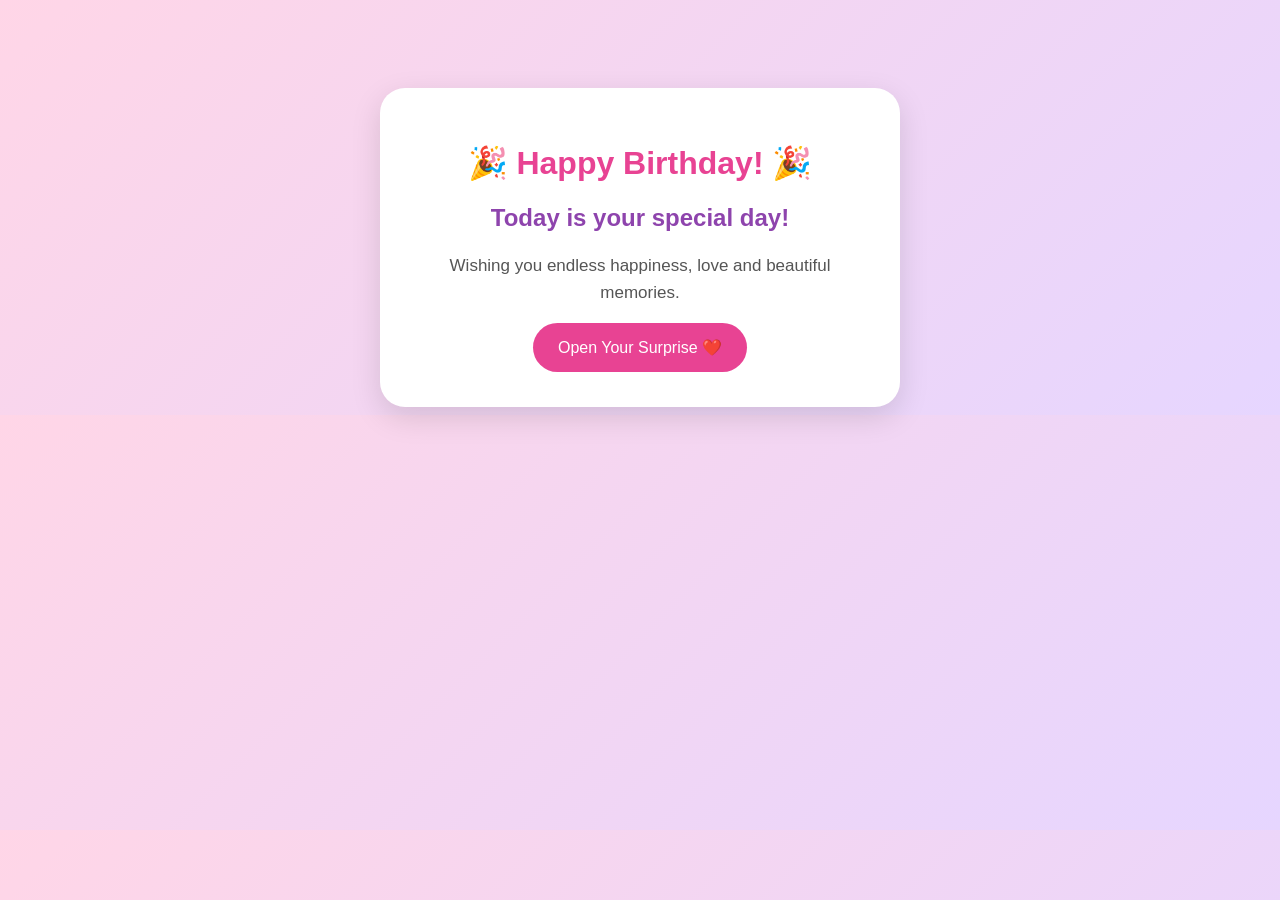
<file: index.html>
<!DOCTYPE html>
<html>
    <head>
    <title>Birthday Surprise</title>

    <link rel="stylesheet" href="style.css">

    </head>
  <div class="birthday-card">

     <h1>🎉 Happy Birthday! 🎉</h1>

      <h2>Today is your special day!</h2>

     <p>
        Wishing you endless happiness,
        love and beautiful memories.
      </p>

  
    <a href="password.html">
    <button>Open Your Surprise ❤️</button>
    </a>
  </div>
</html>
</file>
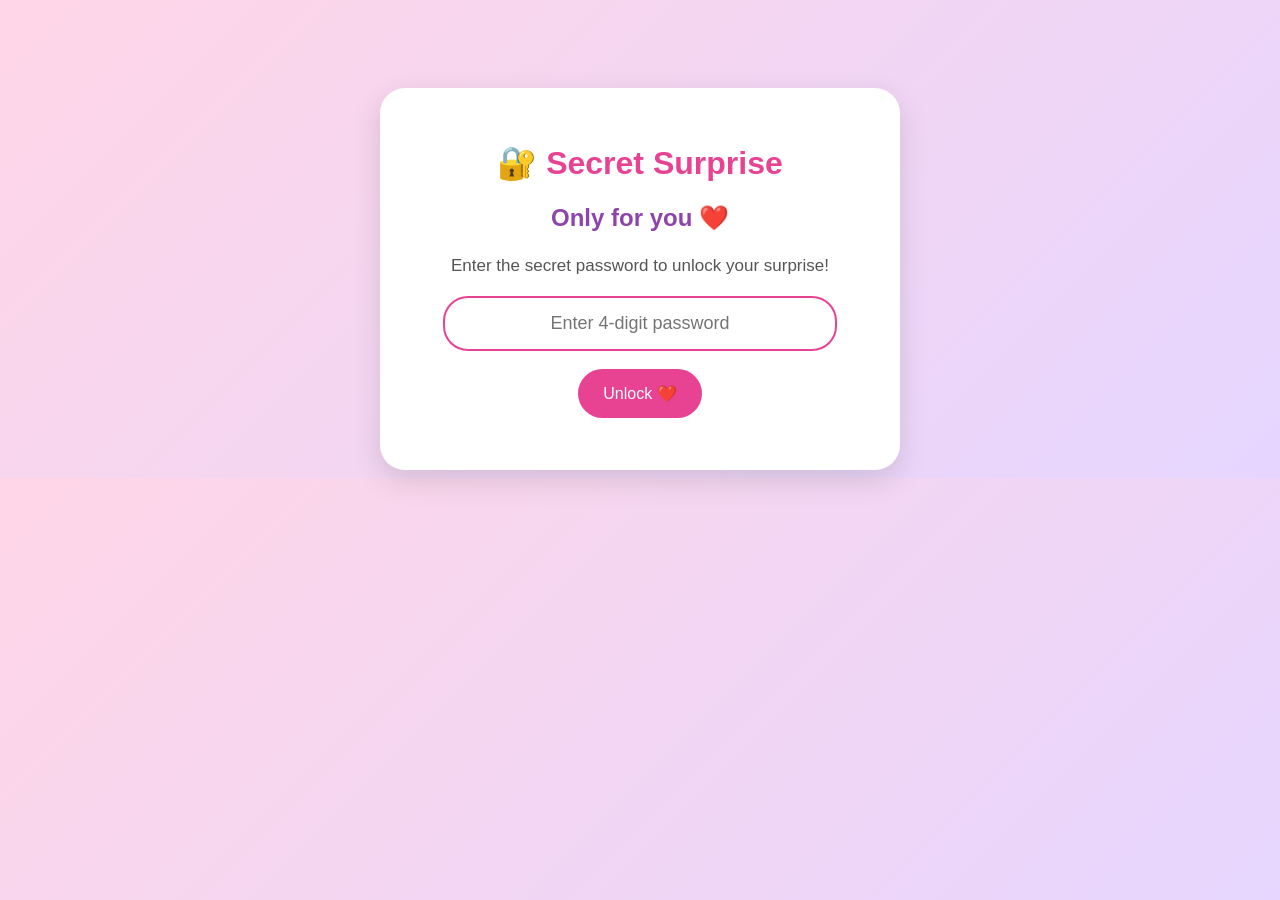
<file: password.html>
<!DOCTYPE html>
<html>
<head>
    <title>Enter Password ❤️</title>
    <link rel="stylesheet" href="style.css">
</head>

<body>

    <div class="birthday-card">

        <h1>🔐 Secret Surprise</h1>

        <h2>Only for you ❤️</h2>

        <p>Enter the secret password to unlock your surprise!</p>

        <input
            type="password"
            id="password"
            placeholder="Enter 4-digit password"
        >

        <br><br>

        <button onclick="checkPassword()">
            Unlock ❤️
        </button>
        <p id="message"></p>

    </div>

    <script>
        function checkPassword() {

            let enteredPassword =
                document.getElementById("password").value;
            /*  dakh liya password,karr ki cheeting 😒😒😒😒😒*/
            if (enteredPassword === "1127") {

                window.location.href = "surprise.html";

            }
            else if (enteredPassword === "2711") {
                document.getElementById("message").innerHTML =
                 "close😏 not that easy! again Tryyyyyy !";
            }
            else {

                document.getElementById("message").innerHTML =
                    "Oops! Wrong password. Tryyyyy again ❤️";
            }
        }
    </script>

</body>
</html>
</file>
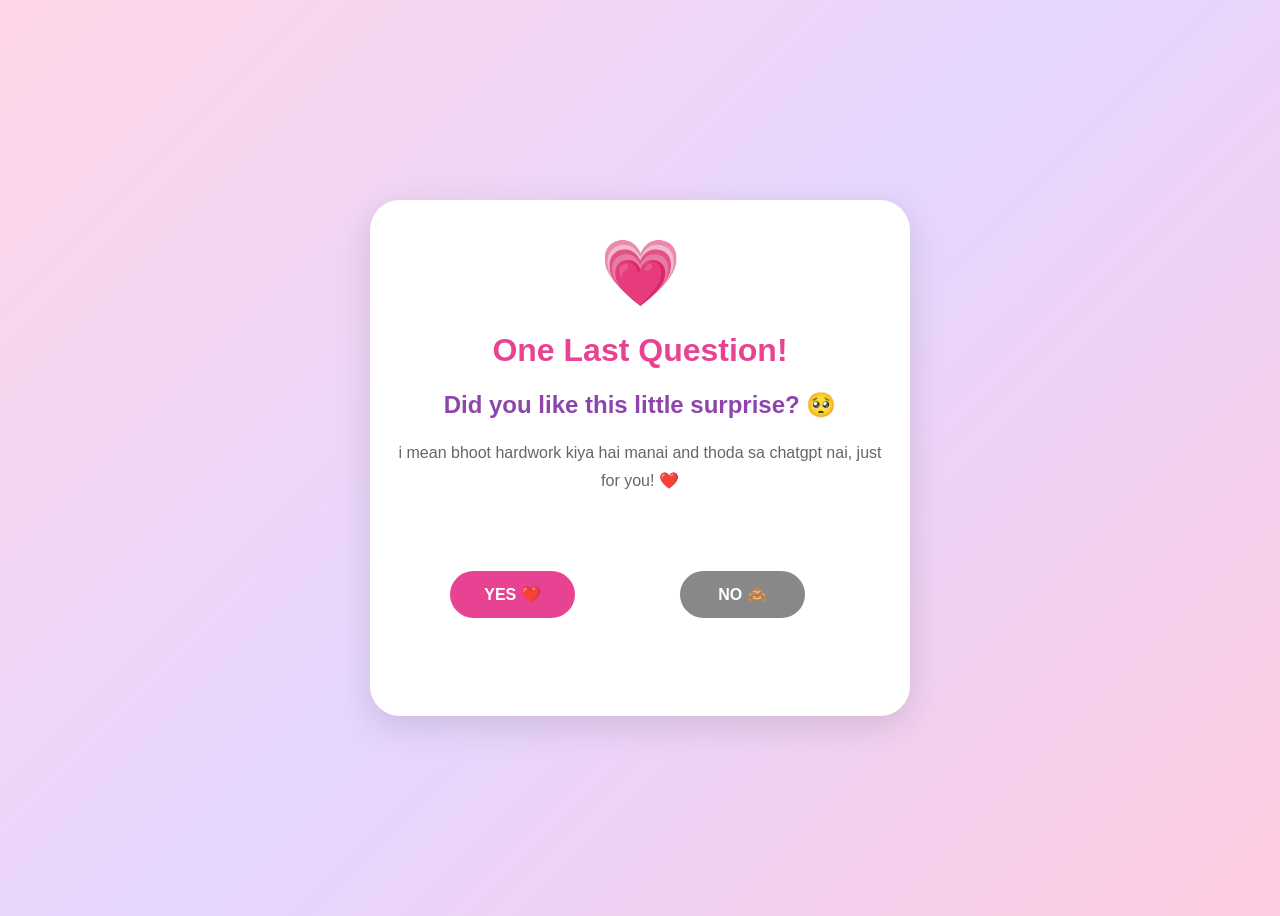
<file: question.html>
<!DOCTYPE html>
<html>

<head>
    <title>One Last Question ❤️</title>

    <link rel="stylesheet" href="style.css">

    <meta name="viewport"
          content="width=device-width, initial-scale=1.0">
</head>

<body class="question-page">

    <div class="question-card">

        <div class="heart-icon">💗</div>

        <h1>One Last Question!</h1>

        <h2>Did you like this little surprise? 🥺</h2>

        <p>
            i mean bhoot hardwork kiya hai manai and thoda sa chatgpt nai,
            just for you! ❤️
        </p>

        <div class="choice-area" id="choiceArea">

            <button
                class="yes-button"
                onclick="sayYes()">
                YES ❤️
            </button>

            <button
                class="no-button"
                id="noButton">
                NO 🙈
            </button>

        </div>

        <div class="thank-you" id="thankYou">

            <h1>YAYYYYY! 🥹❤️</h1>

            <div class="big-heart">💖</div>

            <h2>Thank You So Much!</h2>

            <p>
                Your smile is the best reward
                I could ever ask for.

                I'm so happy that you liked it!

                Keep smiling and stay happy,
                beautiful. ❤️
            </p>

            <h2>Lots of love! 💕</h2>

        </div>

    </div>

    <script>

        // When YES is clicked

        function sayYes() {

            document.getElementById("thankYou")
                .style.display = "block";

            document.getElementById("choiceArea")
                .style.display = "none";

            createHearts();
        }


        // Make the NO button run away

        const noButton =
            document.getElementById("noButton");

        const choiceArea =
            document.getElementById("choiceArea");

        function moveNoButton() {

            const area = choiceArea.getBoundingClientRect();
            const button = noButton.getBoundingClientRect();

            const maxX = area.width - noButton.offsetWidth;
            const maxY = area.height - noButton.offsetHeight;

            const randomX = Math.random() * maxX;
            const randomY = Math.random() * maxY;

            noButton.style.left = randomX + "px";
            noButton.style.top = randomY + "px";
        }

        noButton.addEventListener(
            "pointerenter",
            moveNoButton
        );

        noButton.addEventListener(
            "pointerdown",
            function(event) {
                event.preventDefault();
                moveNoButton();
            }
        );


        // Create floating hearts

        function createHearts() {

            for (let i = 0; i < 35; i++) {

                const heart =
                    document.createElement("div");

                heart.classList.add("floating-heart");

                heart.innerHTML = "❤️";

                heart.style.left =
                    Math.random() * 100 + "vw";

                heart.style.animationDelay =
                    Math.random() * 3 + "s";

                heart.style.fontSize =
                    (15 + Math.random() * 25) + "px";

                document.body.appendChild(heart);

                setTimeout(() => {
                    heart.remove();
                }, 5000);
            }
        }

    </script>

</body>

</html>
</file>
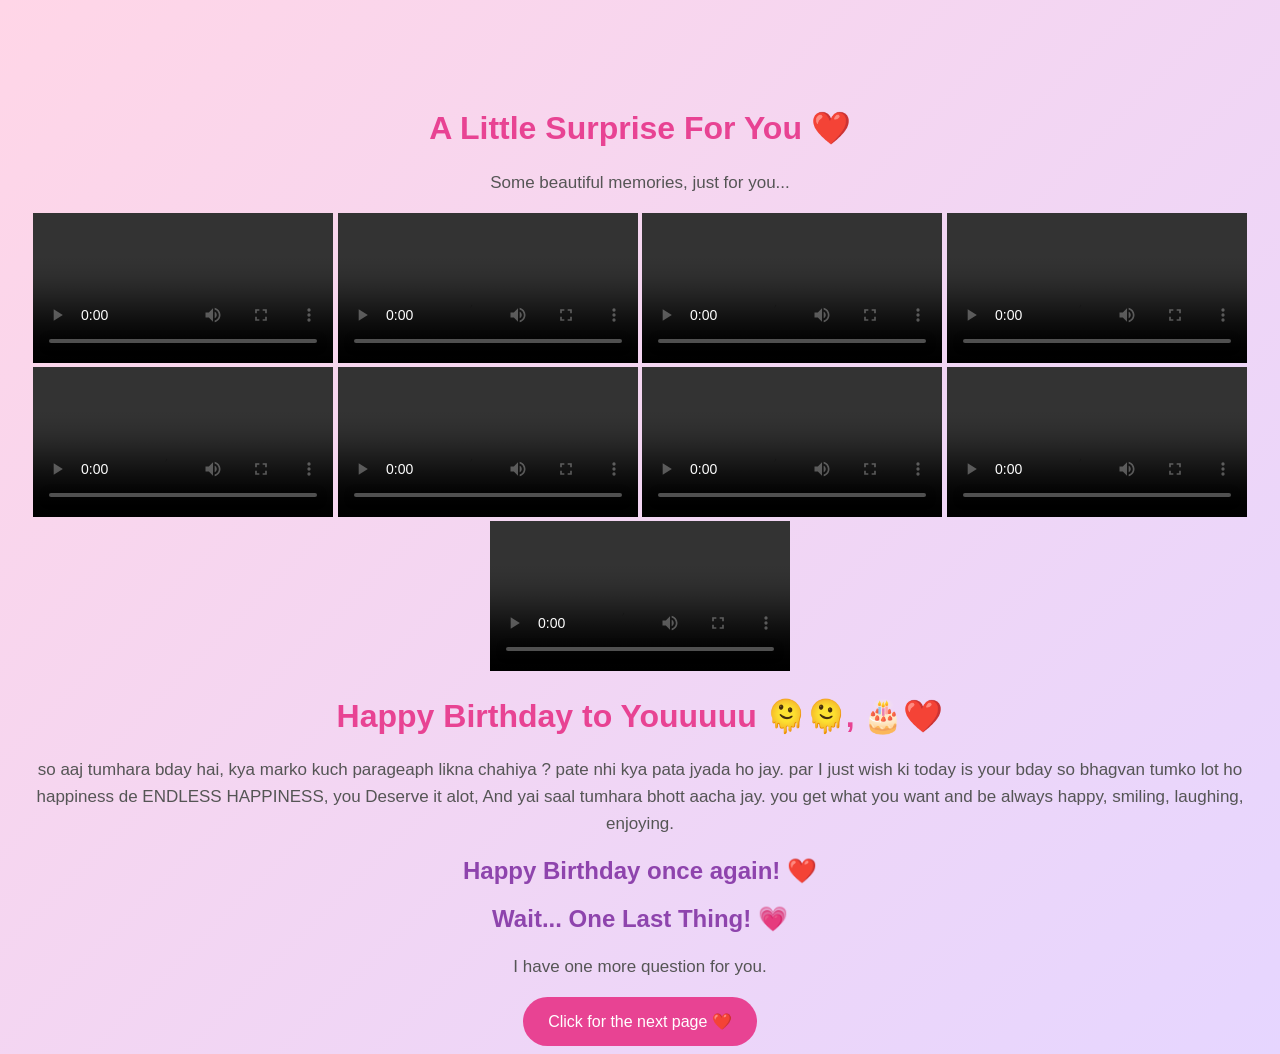
<file: surprise.html>
<!DOCTYPE html>
<html>

<head>
    <title>Your Birthday Surprise ❤️</title>

    <link rel="stylesheet" href="style.css">

    <meta name="viewport"
          content="width=device-width, initial-scale=1.0">
</head>

<body class="surprise-page">

    <h1 class="surprise-heading">
        A Little Surprise For You ❤️
    </h1>

    <p class="intro">
        Some beautiful memories, just for you...
    </p>

   <div class="video-container">

    <video controls playsinline preload="metadata">
        <source src="video01.mp4" type="video/mp4">
    </video>

    <video controls playsinline preload="metadata">
        <source src="video02.mp4" type="video/mp4">
    </video>

    <video controls playsinline preload="metadata">
        <source src="video03.mp4" type="video/mp4">
    </video>

    <video controls playsinline preload="metadata">
        <source src="video04.mp4" type="video/mp4">
    </video>

    <video controls playsinline preload="metadata">
        <source src="video05.mp4" type="video/mp4">
    </video>

    <video controls playsinline preload="metadata">
        <source src="video06.mp4" type="video/mp4">
    </video>

    <video controls playsinline preload="metadata">
        <source src="video07.mp4" type="video/mp4">
    </video>

    <video controls playsinline preload="metadata">
        <source src="video08.mp4" type="video/mp4">
    </video>

    <video controls playsinline preload="metadata">
        <source src="video09.mp4" type="video/mp4">
    </video>

   </div>

    <!-- Birthday Message -->

    <div class="birthday-message">

        <h1>Happy Birthday to Youuuuu 🫠🫠, 🎂❤️</h1>

        <p>
            so aaj tumhara bday hai, kya marko kuch parageaph likna 
            chahiya ? pate nhi kya pata jyada ho jay. par I just wish 
            ki today is your bday so bhagvan tumko lot ho happiness de
            ENDLESS HAPPINESS, you Deserve it alot, And yai saal tumhara bhott aacha jay.
            you get what you want and be always happy, smiling, laughing, enjoying.

            
        </p>

        <h2>Happy Birthday once again! ❤️</h2>

    </div>

    <div class="next-page-section">
<h2>Wait... One Last Thing! 💗</h2>

<p>I have one more question for you.</p>

    <a href="question.html">
        <button>Click for the next page ❤️</button>
    </a>

    </div>

</body>
</html>
</file>
<file: style.css>
body {
  background: linear-gradient(
    135deg,
    #ffd6e7,
    #e6d6ff
  );

  font-family: Arial, sans-serif;
  text-align: center;
  padding-top: 80px;
}

.birthday-card {
  background: white;
  max-width: 450px;
  margin: auto;
  padding: 35px;
  border-radius: 25px;
  box-shadow: 0 10px 30px #00000020;
}

h1 {
  color: #e84393;
  font-size: 32px;
}

h2 {
  color: #8e44ad;
}

p {
  color: #555;
  font-size: 17px;
  line-height: 1.6;
}

.cake {
  font-size: 80px;
  margin: 20px;
}

button {
  background: #e84393;
  color: white;
  border: none;
  padding: 15px 25px;
  border-radius: 30px;
  font-size: 16px;
  cursor: pointer;
}


input {
    padding: 15px;
    width: 80%;
    border: 2px solid #e84393;
    border-radius: 25px;
    font-size: 18px;
    text-align: center;
    outline: none;
}

input:focus {
    box-shadow: 0 0 10px #e8439380;
}

button:hover {
    background: #c21870;
    transform: scale(1.05);
    transition: 0.3s;
}

#message {
    color: #e84393;
    font-weight: bold;
}

/* FINAL QUESTION PAGE */

.question-page {
    min-height: 100vh;
    box-sizing: border-box;

    display: flex;
    justify-content: center;
    align-items: center;

    padding: 20px;

    background: linear-gradient(
        135deg,
        #ffd6e7,
        #e6d6ff,
        #ffcce0
    );

    font-family: Arial, sans-serif;
}

.question-card {
    background: white;
    width: 100%;
    max-width: 500px;

    padding: 35px 20px;
    border-radius: 30px;

    text-align: center;

    box-shadow: 0 10px 35px #00000020;
}

.heart-icon {
    font-size: 65px;
    animation: heartbeat 1s infinite;
}

.question-card h1 {
    color: #e84393;
}

.question-card h2 {
    color: #8e44ad;
}

.question-card p {
    color: #666;
    line-height: 1.8;
    font-size: 16px;
}

/* BUTTON AREA */

.choice-area {
    position: relative;
    width: 100%;
    height: 160px;
    margin-top: 25px;
}

.yes-button,
.no-button {
    position: absolute;
    width: 125px;

    padding: 14px 10px;
    border: none;
    border-radius: 30px;

    color: white;
    font-size: 16px;
    font-weight: bold;

    cursor: pointer;
}

.yes-button {
    background: #e84393;
    left: 12%;
    top: 50px;
}

.no-button {
    background: #888;
    left: 58%;
    top: 50px;

    transition: left 0.15s, top 0.15s;
}

.yes-button:hover {
    background: #c21870;
    transform: scale(1.08);
}

/* THANK YOU MESSAGE */

.thank-you {
    display: none;
    animation: appear 1s ease;
}

.big-heart {
    font-size: 90px;
    animation: heartbeat 0.8s infinite;
}

.thank-you h1 {
    font-size: 32px;
}

.thank-you p {
    font-size: 17px;
}

/* FLOATING HEARTS */

.floating-heart {
    position: fixed;
    bottom: -50px;

    pointer-events: none;

    animation: floatUp 5s linear forwards;

    z-index: 1000;
}

/* ANIMATIONS */

@keyframes heartbeat {
    0%, 100% {
        transform: scale(1);
    }

    50% {
        transform: scale(1.2);
    }
}

@keyframes appear {
    from {
        opacity: 0;
        transform: translateY(30px);
    }

    to {
        opacity: 1;
        transform: translateY(0);
    }
}

@keyframes floatUp {
    0% {
        transform: translateY(0) rotate(0deg);
        opacity: 1;
    }

    100% {
        transform: translateY(-110vh) rotate(360deg);
        opacity: 0;
    }
}

/* MOBILE DESIGN */

@media (max-width: 600px) {

    .question-card {
        padding: 30px 15px;
    }

    .question-card h1 {
        font-size: 25px;
    }

    .question-card h2 {
        font-size: 19px;
    }

    .yes-button,
    .no-button {
        width: 115px;
        font-size: 14px;
    }

}
</file>
